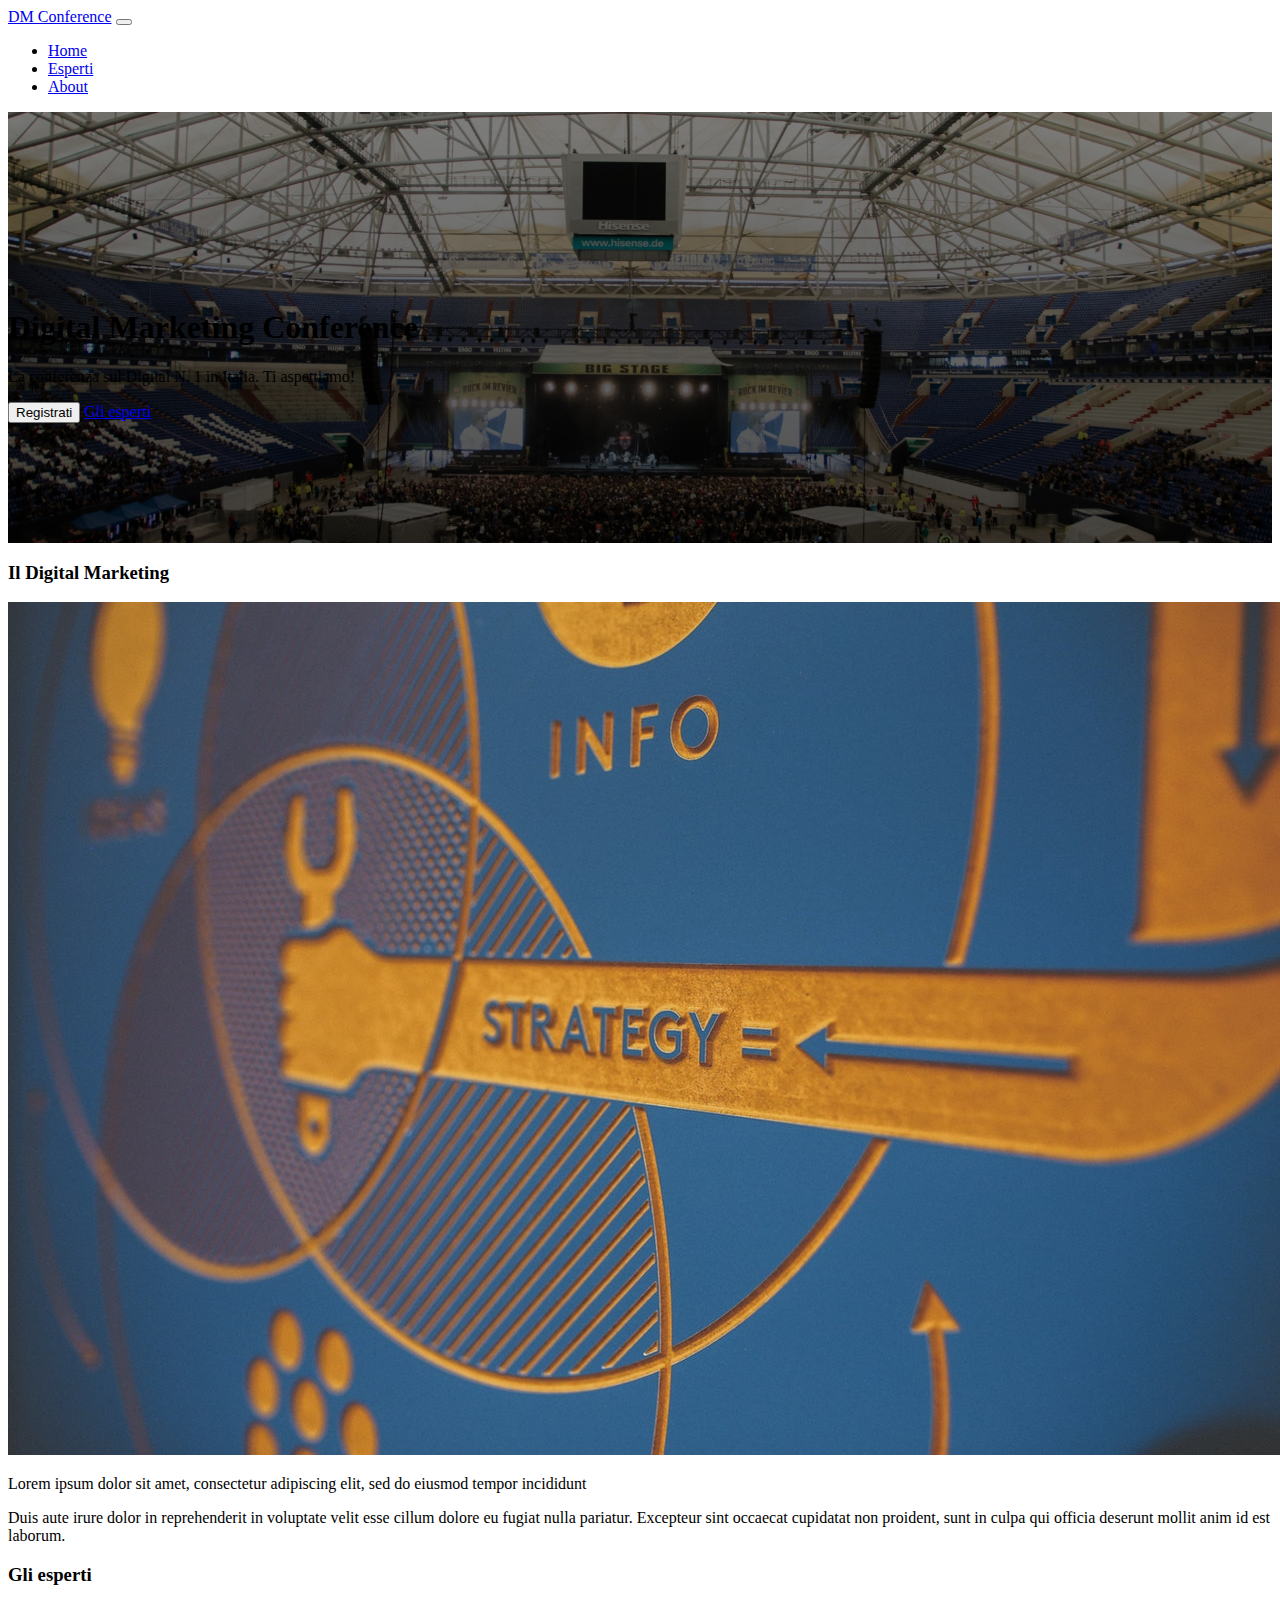
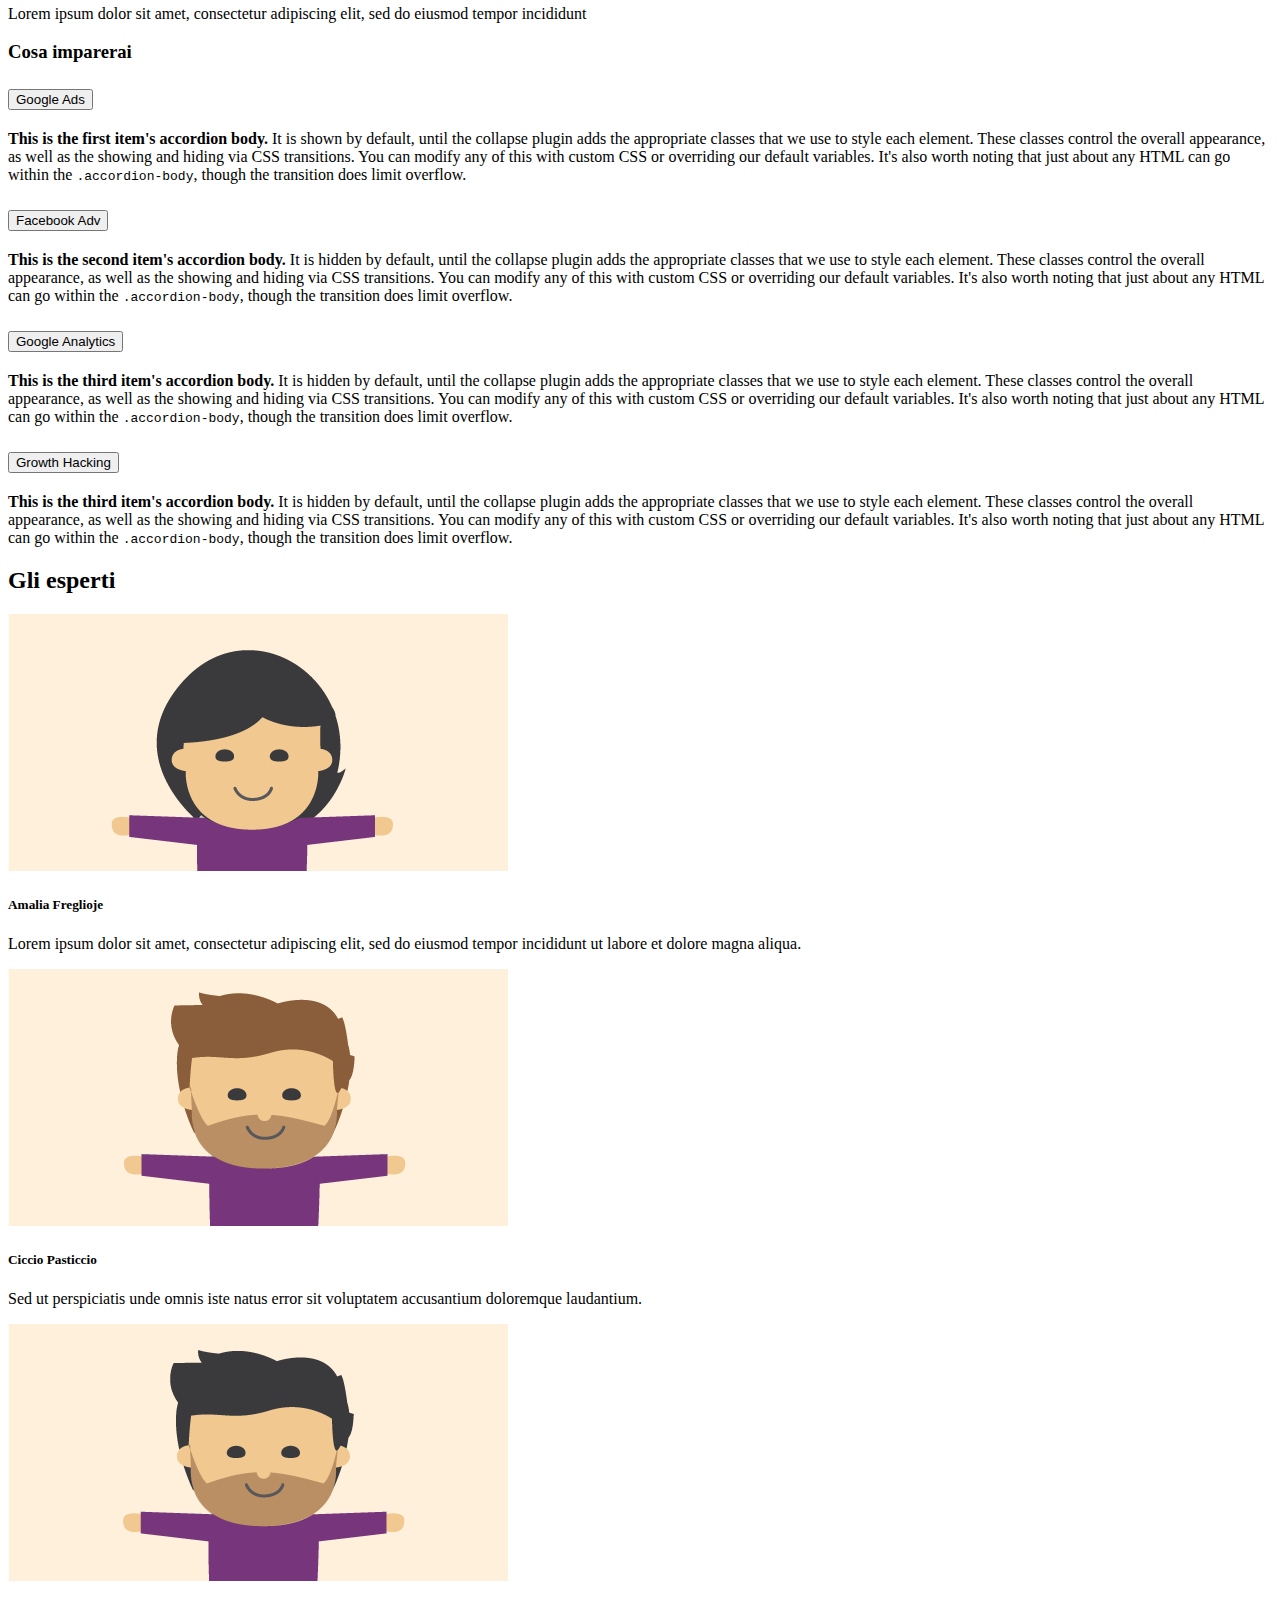
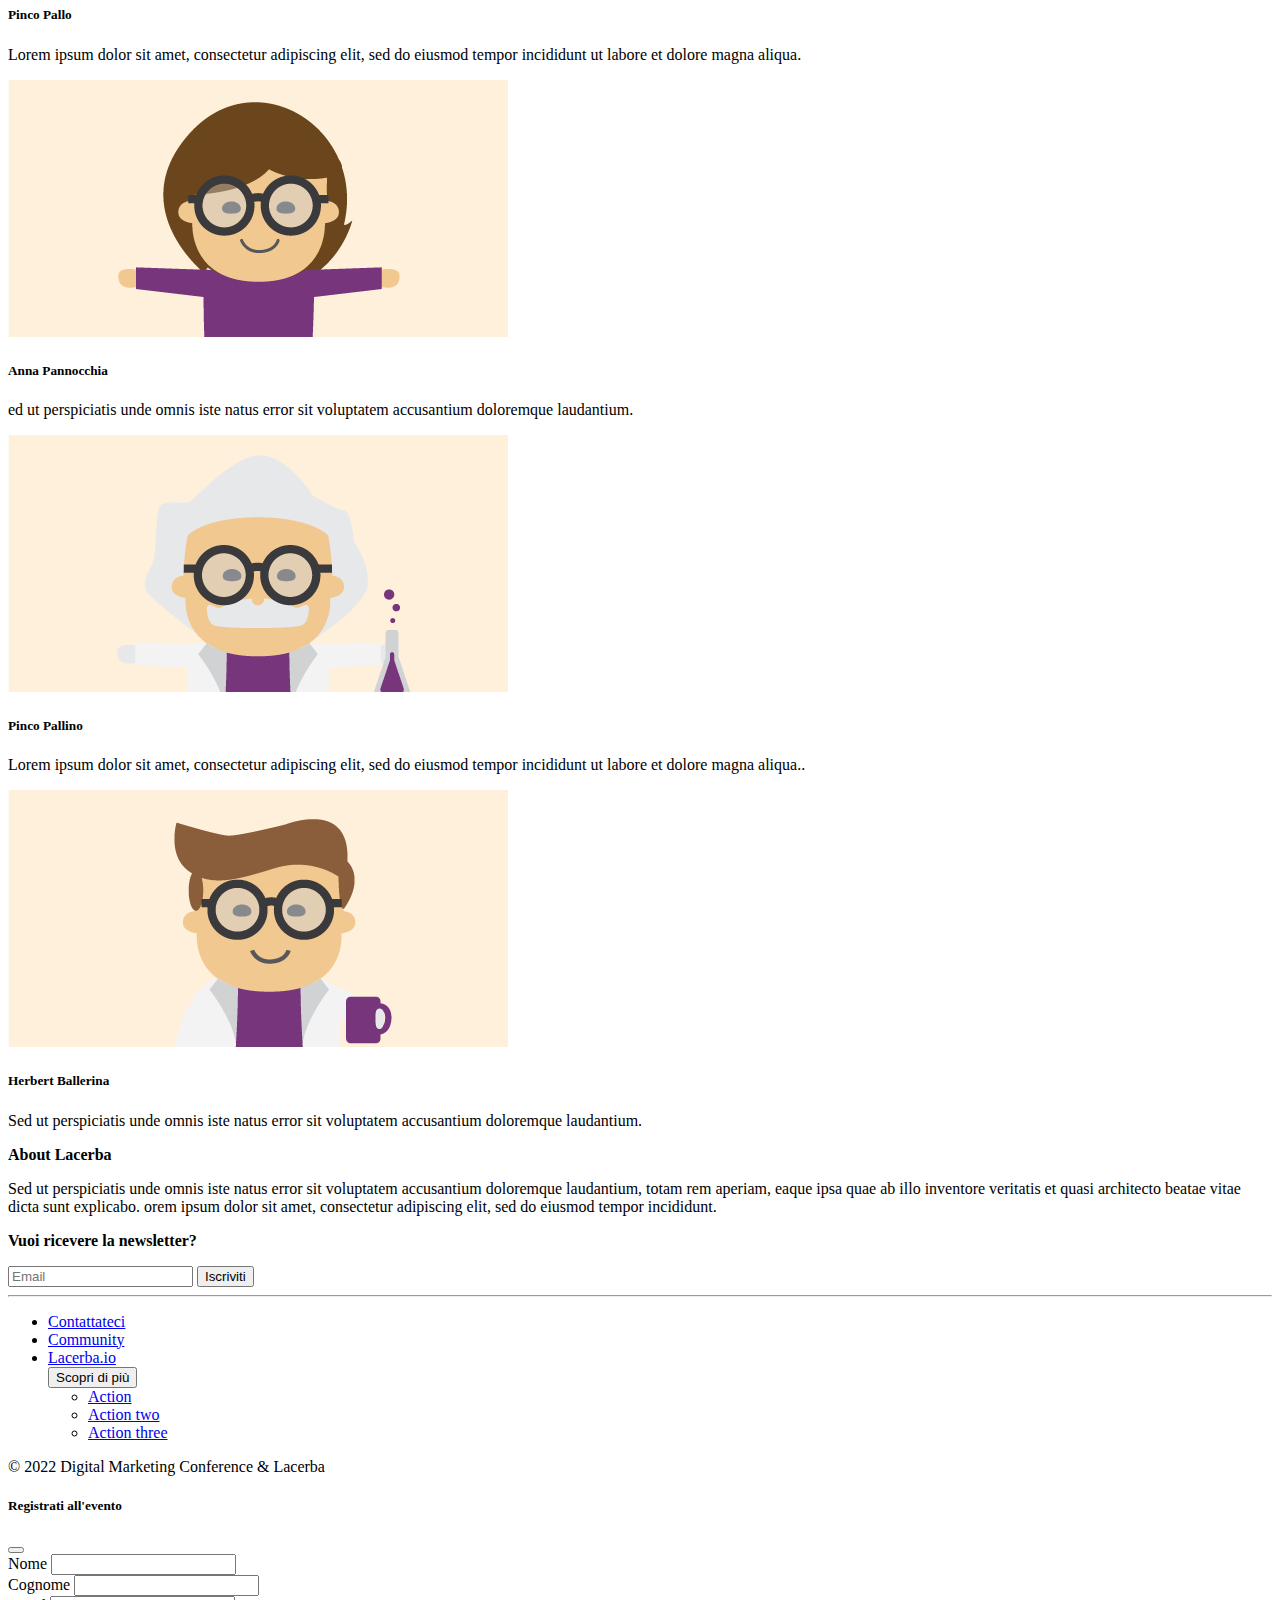
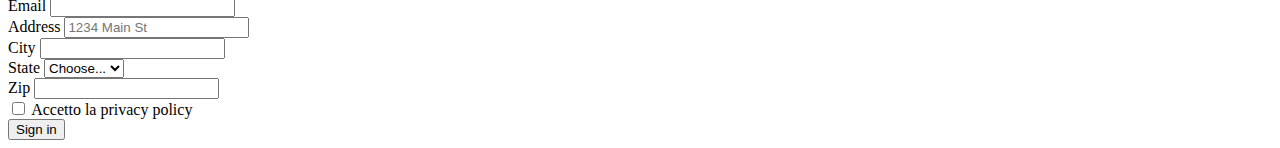
<file: conference-page/index.html>
<!doctype html>
<html lang="en">

<head>
  <meta charset="utf-8">
  <meta name="viewport" content="width=device-width, initial-scale=1">
  <title>Bootstrap demo</title>
  <link href="https://cdn.jsdelivr.net/npm/bootstrap@5.2.0-beta1/dist/css/bootstrap.min.css" rel="stylesheet"
    integrity="sha384-0evHe/X+R7YkIZDRvuzKMRqM+OrBnVFBL6DOitfPri4tjfHxaWutUpFmBp4vmVor" crossorigin="anonymous">
  <link rel="stylesheet" href="css/main.css">
</head>

<body>
  <nav class="navbar navbar-expand-lg navbar-dark bg-primary fixed-top">
    <div class="container">
      <a class="navbar-brand" href="#">DM Conference</a>
      <button class="navbar-toggler" type="button" data-bs-toggle="collapse" data-bs-target="#navbarSupportedContent"
        aria-controls="navbarSupportedContent" aria-expanded="false" aria-label="Toggle navigation">
        <span class="navbar-toggler-icon"></span>
      </button>
      <div class="collapse navbar-collapse" id="navbarSupportedContent">
        <ul class="navbar-nav ms-auto mb-2 mb-lg-0">
          <li class="nav-item">
            <a class="nav-link active" aria-current="page" href="#">Home</a>
          </li>
          <li class="nav-item">
            <a class="nav-link" href="#">Esperti</a>
          </li>
          <li class="nav-item">
            <a class="nav-link" href="#">About</a>
          </li>
        </ul>
      </div>
    </div>
  </nav>
  <div class="hero-banner text-center text-white">
    <div class="container">
      <h1 class="display-4">Digital Marketing Conference</h1>
      <p class="lead">La conferenza sul Digital N. 1 in Italia. Ti aspettiamo!</p>
      <div class="btn-group" role="group" aria-label="Basic example">
        <button type="button" class="btn btn-primary btn-lg" data-bs-toggle="modal"
          data-bs-target="#exampleModal">Registrati</button>
        <a class="btn btn-light btn-lg" href="#experts">Gli esperti</a>
      </div>
    </div>
  </div>
  <div class="container">
    <div class="row my-5">
      <div class="col-sm-6 order-md-1 d-none d-md-block">
        <h3>Il Digital Marketing</h3>
        <img src="./images/marketing.jpg" class="img-fluid mb-3 rounded" alt=""> 
        <p>Lorem ipsum dolor sit amet, consectetur adipiscing elit, sed do eiusmod tempor incididunt </p>
        <p>Duis aute irure dolor in reprehenderit in voluptate velit esse cillum dolore eu fugiat nulla pariatur.
          Excepteur sint occaecat cupidatat non proident, sunt in culpa qui officia deserunt mollit anim id est laborum.
        </p>
      </div>
      <div class="col-sm-3">
        <h3>Gli esperti</h3>
        <p class="mb-md-0">Lorem ipsum dolor sit amet, consectetur adipiscing elit, sed do eiusmod tempor incididunt
        </p>
      </div>
      <div class="col-sm-3 order-md-2">
        <h3>Cosa imparerai</h3>
        <div class="accordion" id="accordionExample">
          <div class="accordion-item">
            <h2 class="accordion-header" id="headingOne">
              <button class="accordion-button collapsed" type="button" data-bs-toggle="collapse" data-bs-target="#collapseOne"
                aria-expanded="true" aria-controls="collapseOne">
                Google Ads
              </button>
            </h2>
            <div id="collapseOne" class="accordion-collapse collapse" aria-labelledby="headingOne"
              data-bs-parent="#accordionExample">
              <div class="accordion-body">
                <strong>This is the first item's accordion body.</strong> It is shown by default, until the collapse
                plugin adds the appropriate classes that we use to style each element. These classes control the overall
                appearance, as well as the showing and hiding via CSS transitions. You can modify any of this with
                custom CSS or overriding our default variables. It's also worth noting that just about any HTML can go
                within the <code>.accordion-body</code>, though the transition does limit overflow.
              </div>
            </div>
          </div>
          <div class="accordion-item">
            <h2 class="accordion-header" id="headingTwo">
              <button class="accordion-button collapsed" type="button" data-bs-toggle="collapse"
                data-bs-target="#collapseTwo" aria-expanded="false" aria-controls="collapseTwo">
                Facebook Adv
              </button>
            </h2>
            <div id="collapseTwo" class="accordion-collapse collapse" aria-labelledby="headingTwo"
              data-bs-parent="#accordionExample">
              <div class="accordion-body">
                <strong>This is the second item's accordion body.</strong> It is hidden by default, until the collapse
                plugin adds the appropriate classes that we use to style each element. These classes control the overall
                appearance, as well as the showing and hiding via CSS transitions. You can modify any of this with
                custom CSS or overriding our default variables. It's also worth noting that just about any HTML can go
                within the <code>.accordion-body</code>, though the transition does limit overflow.
              </div>
            </div>
          </div>
          <div class="accordion-item">
            <h2 class="accordion-header" id="headingThree">
              <button class="accordion-button collapsed" type="button" data-bs-toggle="collapse"
                data-bs-target="#collapseThree" aria-expanded="false" aria-controls="collapseThree">
                Google Analytics
              </button>
            </h2>
            <div id="collapseThree" class="accordion-collapse collapse" aria-labelledby="headingThree"
              data-bs-parent="#accordionExample">
              <div class="accordion-body">
                <strong>This is the third item's accordion body.</strong> It is hidden by default, until the collapse
                plugin adds the appropriate classes that we use to style each element. These classes control the overall
                appearance, as well as the showing and hiding via CSS transitions. You can modify any of this with
                custom CSS or overriding our default variables. It's also worth noting that just about any HTML can go
                within the <code>.accordion-body</code>, though the transition does limit overflow.
              </div>
            </div>
          </div>
                    <div class="accordion-item">
            <h2 class="accordion-header" id="headingThree">
              <button class="accordion-button collapsed" type="button" data-bs-toggle="collapse"
                data-bs-target="#collapseThree" aria-expanded="false" aria-controls="collapseThree">
                Growth Hacking
              </button>
            </h2>
            <div id="collapseThree" class="accordion-collapse collapse" aria-labelledby="headingThree"
              data-bs-parent="#accordionExample">
              <div class="accordion-body">
                <strong>This is the third item's accordion body.</strong> It is hidden by default, until the collapse
                plugin adds the appropriate classes that we use to style each element. These classes control the overall
                appearance, as well as the showing and hiding via CSS transitions. You can modify any of this with
                custom CSS or overriding our default variables. It's also worth noting that just about any HTML can go
                within the <code>.accordion-body</code>, though the transition does limit overflow.
              </div>
            </div>
          </div>
        </div>
      </div>
    </div>
    <div class="experts my-5" id="experts">
      <h2 class="text-center mb-3">Gli esperti</h2>
      <div class="row gy-4">
        <div class="col-md-4 col-lg-3">
          <div class="card h-100">
            <img src="./images/amalia.png" class="card-img-top" alt="...">
            <div class="card-body">
              <h5 class="card-title">Amalia Freglioje</h5>
              <p class="card-text">Lorem ipsum dolor sit amet, consectetur adipiscing elit, sed do eiusmod tempor
                incididunt ut labore et
                dolore
                magna aliqua.
              </p>
            </div>
          </div>
        </div>
        <div class="col-md-4 col-lg-3">
          <div class="card h-100">
            <img src="./images/ciccio.png" class="card-img-top" alt="...">
            <div class="card-body">
              <h5 class="card-title">Ciccio Pasticcio</h5>
              <p class="card-text">Sed ut perspiciatis unde omnis iste natus error sit voluptatem accusantium
                doloremque laudantium.
              </p>
            </div>
          </div>
        </div>

        <div class="col-md-4 col-lg-3">
          <div class="card h-100">
            <img src="./images/pinco.png" class="card-img-top" alt="...">
            <div class="card-body">
              <h5 class="card-title">Pinco Pallo</h5>
              <p class="card-text">Lorem ipsum dolor sit amet, consectetur adipiscing elit, sed do eiusmod tempor
                incididunt ut labore et
                dolore
                magna aliqua.
              </p>
            </div>
          </div>
        </div>

        <div class="col-md-4 col-lg-3">
          <div class="card h-100">
            <img src="./images/anna.png" class="card-img-top" alt="...">
            <div class="card-body">
              <h5 class="card-title">Anna Pannocchia</h5>
              <p class="card-text">ed ut perspiciatis unde omnis iste natus error sit voluptatem accusantium doloremque
                laudantium.
              </p>
            </div>
          </div>
        </div>

        <div class="col-md-4 col-lg-3">
          <div class="card h-100">
            <img src="./images/pinco2.png" class="card-img-top" alt="...">
            <div class="card-body">
              <h5 class="card-title">Pinco Pallino</h5>
              <p class="card-text">Lorem ipsum dolor sit amet, consectetur adipiscing elit, sed do eiusmod tempor
                incididunt ut labore et
                dolore
                magna aliqua..
              </p>
            </div>
          </div>
        </div>

        <div class="col-md-4 col-lg-3">
          <div class="card h-100">
            <img src="./images/herbert.png" class="card-img-top" alt="...">
            <div class="card-body">
              <h5 class="card-title">Herbert Ballerina</h5>
              <p class="card-text">Sed ut perspiciatis unde omnis iste natus error sit voluptatem accusantium doloremque
                laudantium.
              </p>
            </div>
          </div>
        </div>
      </div>
    </div>
    <div class="row align-items-center py-4 text-muted">
      <div class="col-md col-xl-6">
        <p><strong>About Lacerba</strong></p>
        <p>Sed ut perspiciatis unde omnis iste natus error sit voluptatem accusantium doloremque laudantium, totam
          rem
          aperiam, eaque ipsa quae ab illo inventore veritatis et quasi architecto beatae vitae dicta sunt
          explicabo.
          orem ipsum dolor sit amet, consectetur adipiscing elit, sed do eiusmod tempor incididunt.</p>
      </div>
      <div class="col-md col-xl-6 ">
        <p><strong>Vuoi ricevere la newsletter?</strong></p>
        <div class="input-group">
          <input type="text" class="form-control" placeholder="Email">
          <span class="input-group-btn">
            <button class="btn btn-primary" type="button">Iscriviti</button>
          </span>
        </div>
      </div>
    </div>
    <hr class="mt-4">
  </div>
  <footer class="py-4 bg-light">
    <div class="container">
      <div class="row align-items-center">
        <div class="col-md-6 mb-4 mb-md-0">
          <ul class="nav">
            <li class="nav-item">
              <a class="nav-link active" href="#" aria-current="page">Contattateci</a>
            </li>
            <li class="nav-item">
              <a class="nav-link active" href="#" aria-current="page">Community</a>
            </li>
            <li class="nav-item">
              <a class="nav-link active" href="https://lacerba.io/">Lacerba.io</a>
            </li>
            <div class="btn-group dropup">
              <button type="button" class="btn btn-secondary dropdown-toggle" data-bs-toggle="dropdown"
                aria-expanded="false">
                Scopri di più
              </button>
              <ul class="dropdown-menu">
                <li><a class="dropdown-item " href="#">Action</a></li>
                <li><a class="dropdown-item" href="#">Action two</a></li>
                <li><a class="dropdown-item" href="#">Action three</a></li>
              </ul>
            </div>
          </ul>
        </div>
        <div class="col-md-6 text-end">
          <span>&#169; 2022 Digital Marketing Conference & Lacerba</span>
        </div>
      </div>
    </div>
  </footer>
  <div class="modal fade" id="exampleModal" tabindex="-1" aria-labelledby="exampleModalLabel" aria-hidden="true">
    <div class="modal-dialog">
      <div class="modal-content">
        <div class="modal-header">
          <h5 class="modal-title">Registrati all'evento</h5>
          <button type="button" class="btn-close" data-bs-dismiss="modal" aria-label="Close"></button>
        </div>
        <div class="modal-body">
          <form class="row g-3">
            <div class="col-md-6">
              <label for="name" class="form-label">Nome</label>
              <input type="text" class="form-control" id="name">
            </div>
            <div class="col-md-6">
              <label for="surname" class="form-label">Cognome</label>
              <input type="text" class="form-control" id="surname">
            </div>
            <div class="col-md-12">
              <label for="inputEmail4" class="form-label">Email</label>
              <input type="email" class="form-control" id="inputEmail4">
            </div>
            <div class="col-12">
              <label for="inputAddress" class="form-label">Address</label>
              <input type="text" class="form-control" id="inputAddress" placeholder="1234 Main St">
            </div>
            <div class="col-md-6">
              <label for="inputCity" class="form-label">City</label>
              <input type="text" class="form-control" id="inputCity">
            </div>
            <div class="col-md-4">
              <label for="inputState" class="form-label">State</label>
              <select id="inputState" class="form-select">
                <option selected>Choose...</option>
                <option>...</option>
              </select>
            </div>
            <div class="col-md-2">
              <label for="inputZip" class="form-label">Zip</label>
              <input type="text" class="form-control" id="inputZip">
            </div>
            <div class="col-12">
              <div class="form-check">
                <input class="form-check-input" type="checkbox" id="gridCheck">
                <label class="form-check-label" for="gridCheck">
                  Accetto la privacy policy
                </label>
              </div>
            </div>
            <div class="col-12">
              <button type="submit" class="btn btn-primary">Sign in</button>
            </div>
          </form>
        </div>
      </div>
    </div>
  </div>
  <script src="https://cdn.jsdelivr.net/npm/bootstrap@5.2.0-beta1/dist/js/bootstrap.bundle.min.js"
    integrity="sha384-pprn3073KE6tl6bjs2QrFaJGz5/SUsLqktiwsUTF55Jfv3qYSDhgCecCxMW52nD2"
    crossorigin="anonymous"></script>
</body>

</html>
</file>
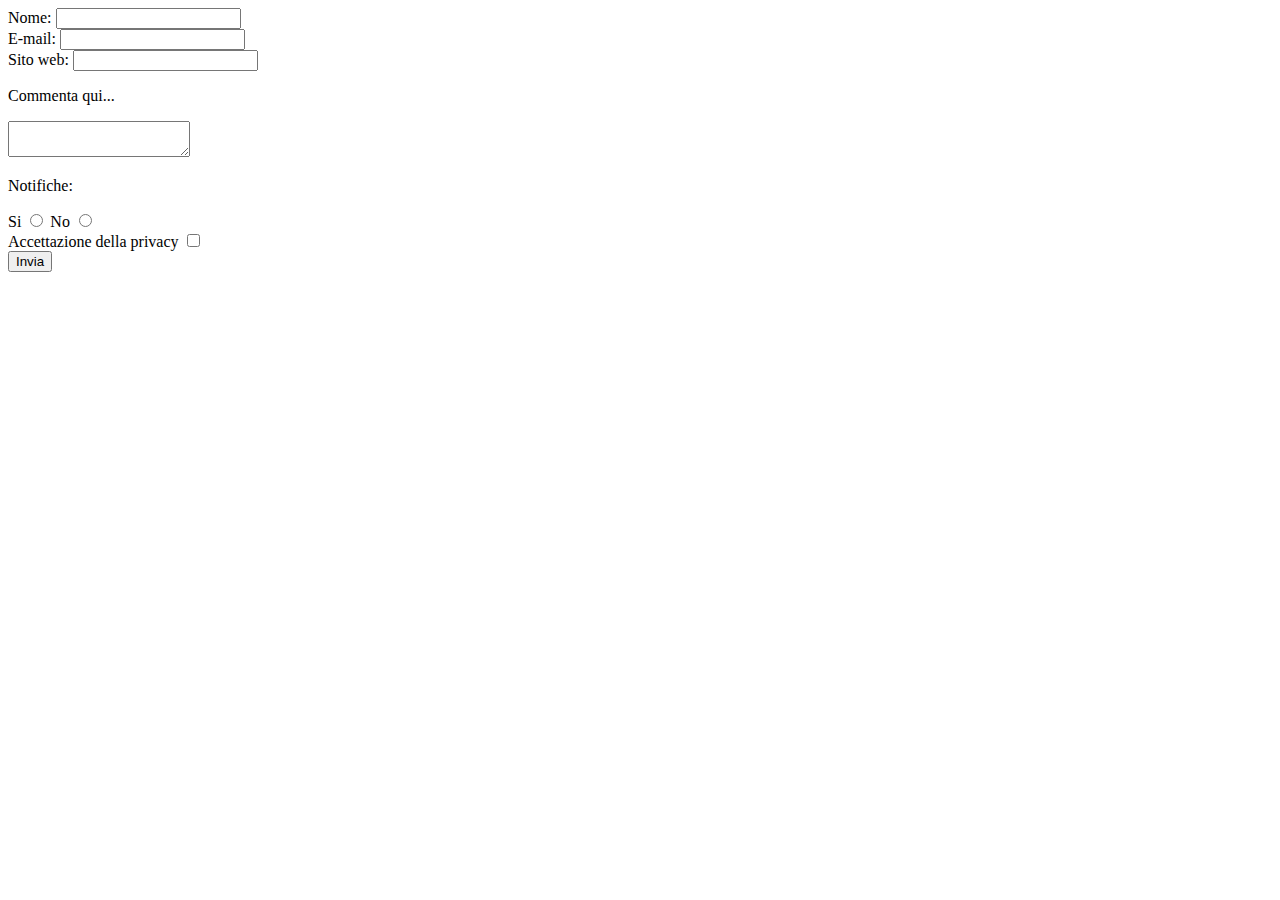
<file: Esercizio Form/index.html>
<!DOCTYPE html>
<html lang="en">

<head>
    <meta charset="UTF-8">
    <meta name="viewport" content="width=device-width, initial-scale=1.0">
    <title>Form</title>
</head>

<body>
    <!--
    Creare un form per lasciare un commento all'articolo.
    Il form dovrà avere come metodo di invio post e dovrà prevedere i seguenti campi:
    - Nome (richiesto)
    - Email (richiesto)
    - Sito web
    - Commento (richiesto)
    - Scelta se ricevere o meno le notifiche per i nuovi commenti 
    -Accettazione della privacy (richiesto)
    -->

    <main>
            <form method="POST">
                <div>
                    <label for="nome">Nome: </label>
                    <input type="text" name="nome" id="nome" required>
                </div>
                <div>
                    <label for="email">E-mail: </label>
                    <input type="email" name="email" id="email" required>
                </div>
                <div>
                    <label for="sitoWeb">Sito web: </label>
                    <input type="url" name="sitoWeb" id="sitoWeb">
                </div>
                <div>
                    <p>Commenta qui...</p>
                    <textarea name="commento" id="commento" required></textarea>
                </div>
                <div>
                    <p>Notifiche: </p>

                    <label for="si">Si</label>
                    <input type="radio" name="notifiche" id="si">

                    <label for="no">No</label>
                    <input type="radio" name="notifiche" id="no">

                </div>
                <div>
                    <label for="privacy">Accettazione della privacy</label>
                    <input type="checkbox" name="privacy" id="privacy" required>
                </div>

                <input type="submit" value="Invia">
            </form>
    </main>
</body>

</html>
</file>
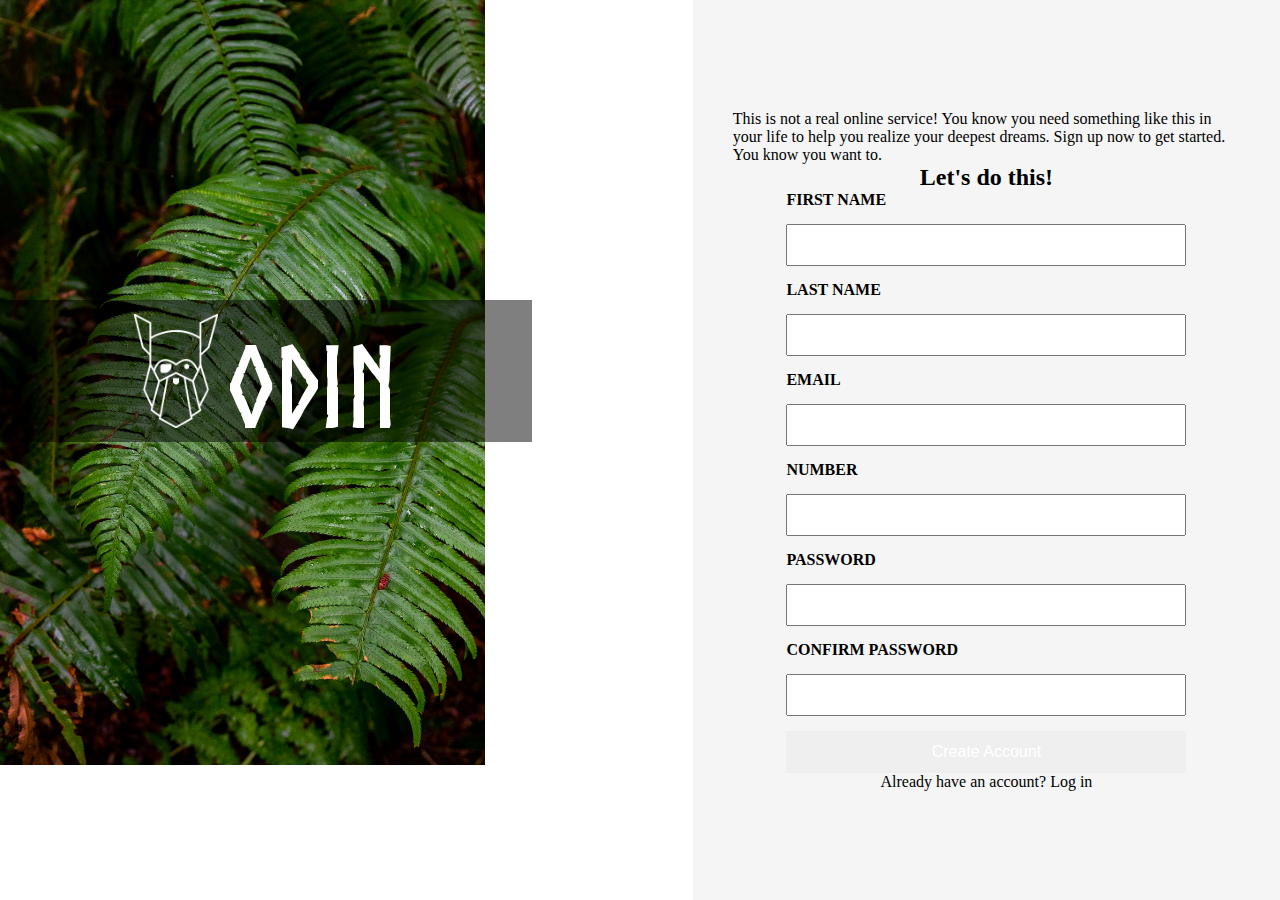
<file: form/index.html>
<!DOCTYPE html>
<html lang="en">

<head>
    <meta charset="UTF-8">
    <meta name="viewport" content="width=device-width, initial-scale=1.0">
    <title>Sign-up Form</title>
    <link rel="stylesheet" href="./css/style.css">
</head>

<body>
    <div class="container">
        <!-- Colonna sinistra: immagine -->
        <div id="main-sfondo">
            <img src="./img/halie-west.jpg" alt="immagine" id="immagine">
            <div id="logo">
                <img src="./img/odin-lined.png" alt="logo">
                <h1>ODIN</h1>
            </div>
        </div>
        <!-- Colonna destra: form -->
        <div id="form-container">
            <p>This is not a real online service! You know you need something like this in your life to help you realize
                your deepest dreams.
                Sign up now to get started.
                You know you want to.</p>
            <h2>Let's do this!</h2>
            <form>
                <label for="first-name">FIRST NAME</label>
                <input type="text" id="first-name" name="first-name">

                <label for="last-name">LAST NAME</label>
                <input type="text" id="last-name" name="last-name">

                <label for="email">EMAIL</label>
                <input type="email" id="email" name="email">

                <label for="phone-number">NUMBER</label>
                <input type="number" id="phone-number" name="phone-number">

                <label for="password">PASSWORD</label>
                <input type="password" id="password" name="password">

                <label for="confirm-password">CONFIRM PASSWORD</label>
                <input type="password" id="confirm-password" name="confirm-password">

                <button type="submit" class="button">Create Account</button>
            </form>
            <p>Already have an account? Log in</p>
        </div>
    </div>
</body>

</html>
</file>
<file: conference-page/css/main.css>
.hero-banner {
    padding: 116px 0;
    background: linear-gradient(rgba(0, 0, 0, .5), rgba(0, 0, 0, .7)), url("../images/conf.jpeg") center no-repeat;
    background-size: cover;
}

@media (min-width: 768px) {
    .hero-banner {
        padding: 176px 0 120px;
    }

}
</file>
<file: form/css/style.css>
/* Reset di base */
* {
    margin: 0;
    padding: 0;
    box-sizing: border-box;
}

html, body {
    height: 100%;
}

@font-face {
    font-family: "Norse-Bold";
    src: url("../fonts/Norse-Bold.woff");
    
}

/* Container principale: due colonne */
.container {
    display: flex;
    height: 100vh;
}

/* Colonna sinistra: immagine */
#main-sfondo {
    width: 765px; /* puoi cambiare la larghezza */
    height: 765px;
    position: relative;
    overflow: hidden;
}

#immagine {
    width: 70%;
    height: 100%;
    object-fit: cover; /* immagine copre tutta la colonna */
}

/* Logo sopra immagine */
#logo {
    width: 532px;
    height: 142px;
    position: absolute;
    top: 300px;
    left: 0px;
    display: flex;
    align-items: center;
    gap: 10px;
    background-color: rgba(0, 0, 0, 0.5);
    justify-content: center;
}

* {
    margin: 0;
    padding: 0;
    box-sizing: border-box;
}
#logo img {
    height: 80%;
}

#logo h1 {
    color: white;
    font-family: 'Norse-Bold', sans-serif; /* il tuo font personalizzato */
    font-size: 7em;
    padding-top: 30px;
}

/* Colonna destra: form */
#form-container {
    width: 50%; /* metà destra della pagina */
    display: flex;
    flex-direction: column;
    justify-content: center;
    align-items: center;
    padding: 40px;
    background-color: #f5f5f5;
}

#form-container form {
    width: 100%;
    max-width: 400px;
    display: flex;
    flex-direction: column;
    gap: 15px;
}

#form-container label {
    font-weight: bold;
}

#form-container input {
    padding: 10px;
    font-size: 16px;
}

.button {
    padding: 12px;
    font-size: 16px;
    color: white;
    border: none;
    cursor: pointer;
    transition: 0.3s;
}

.button:hover {
    background-color: #8a0000;
}

p{
    align-items: left;
}
</file>
